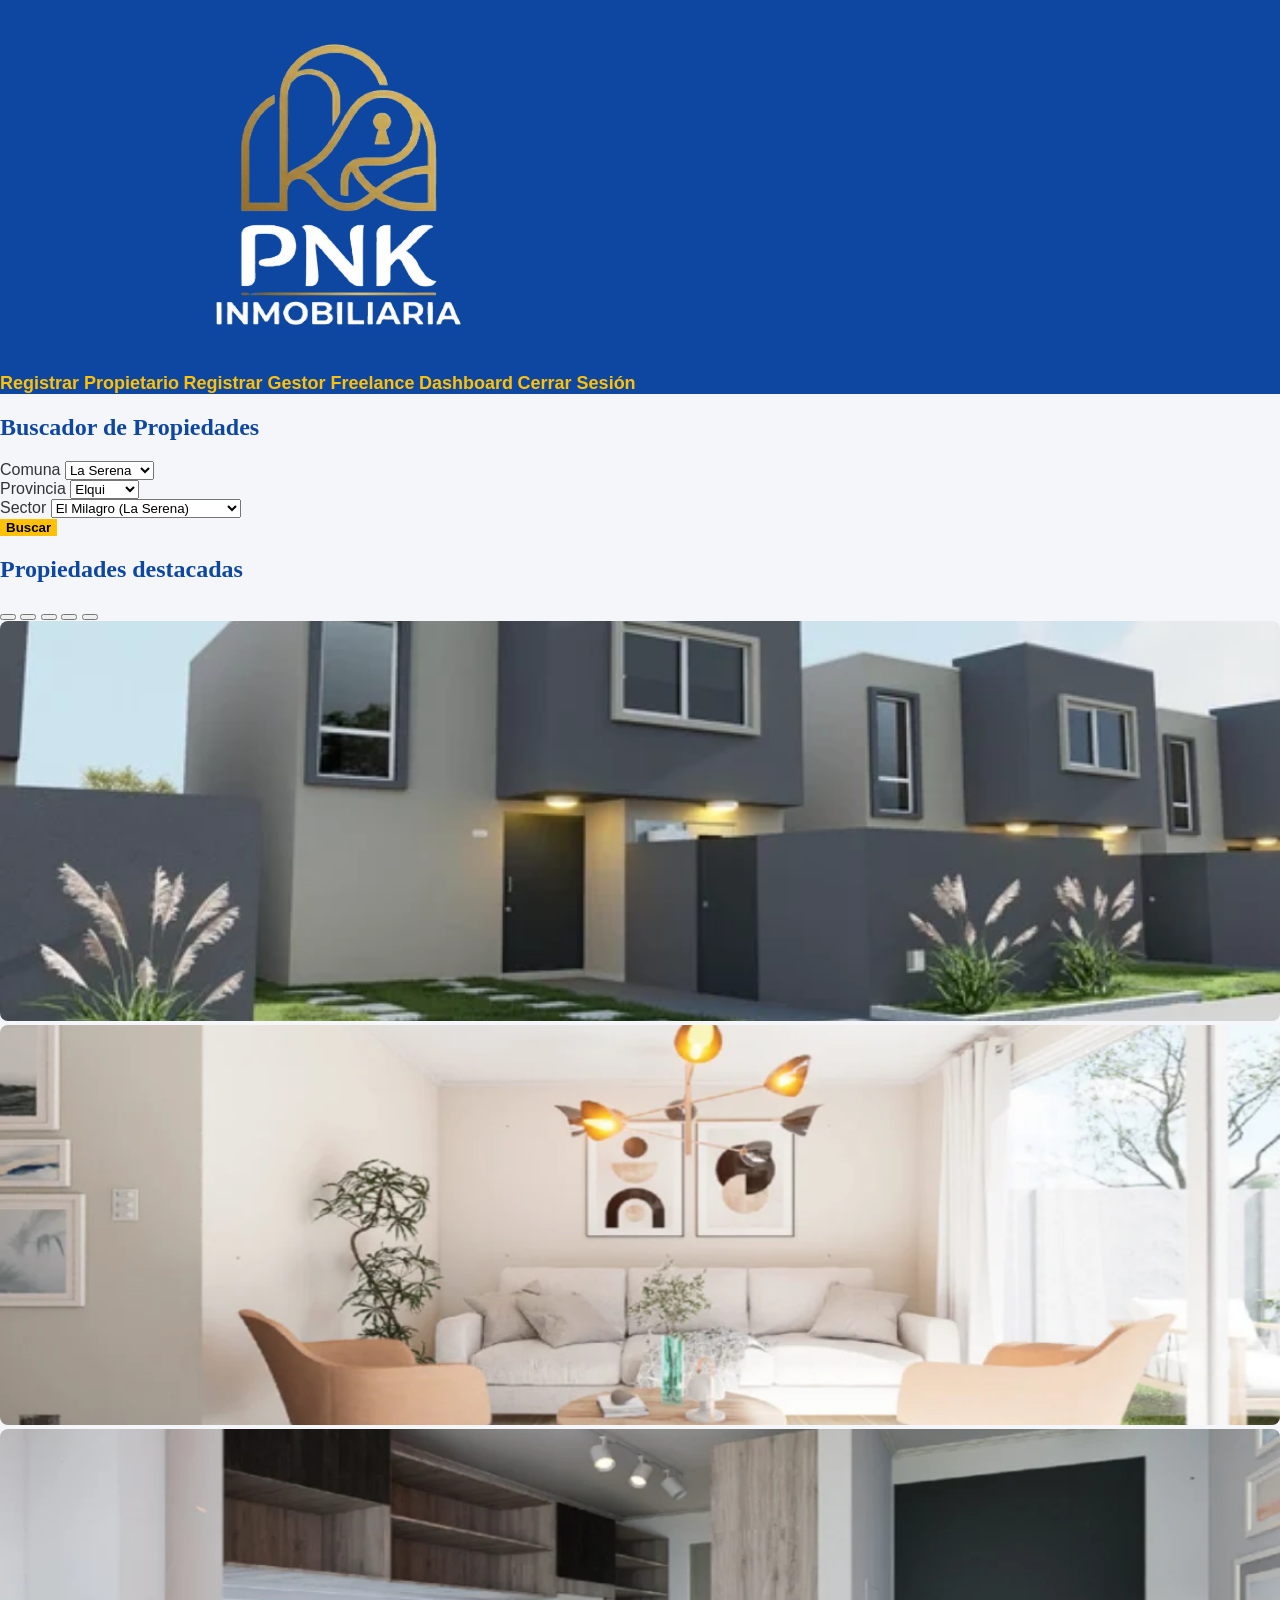
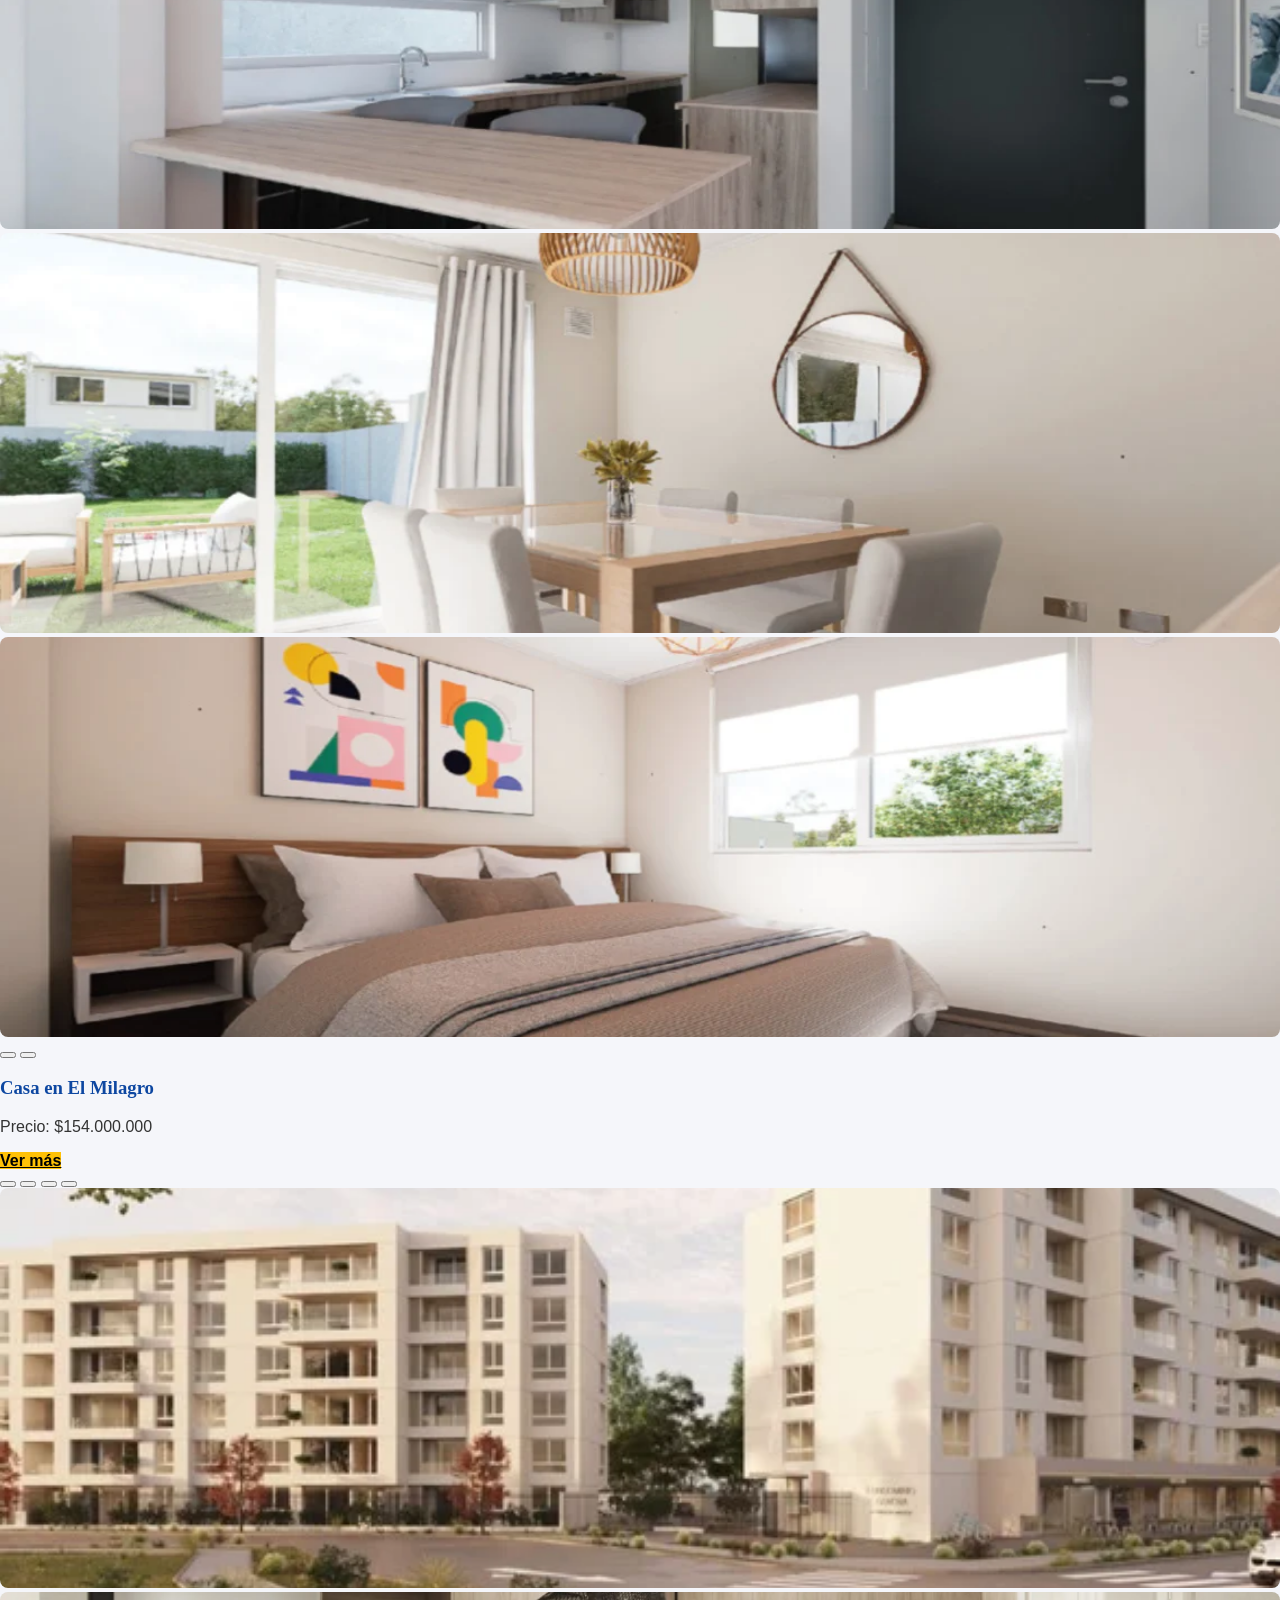
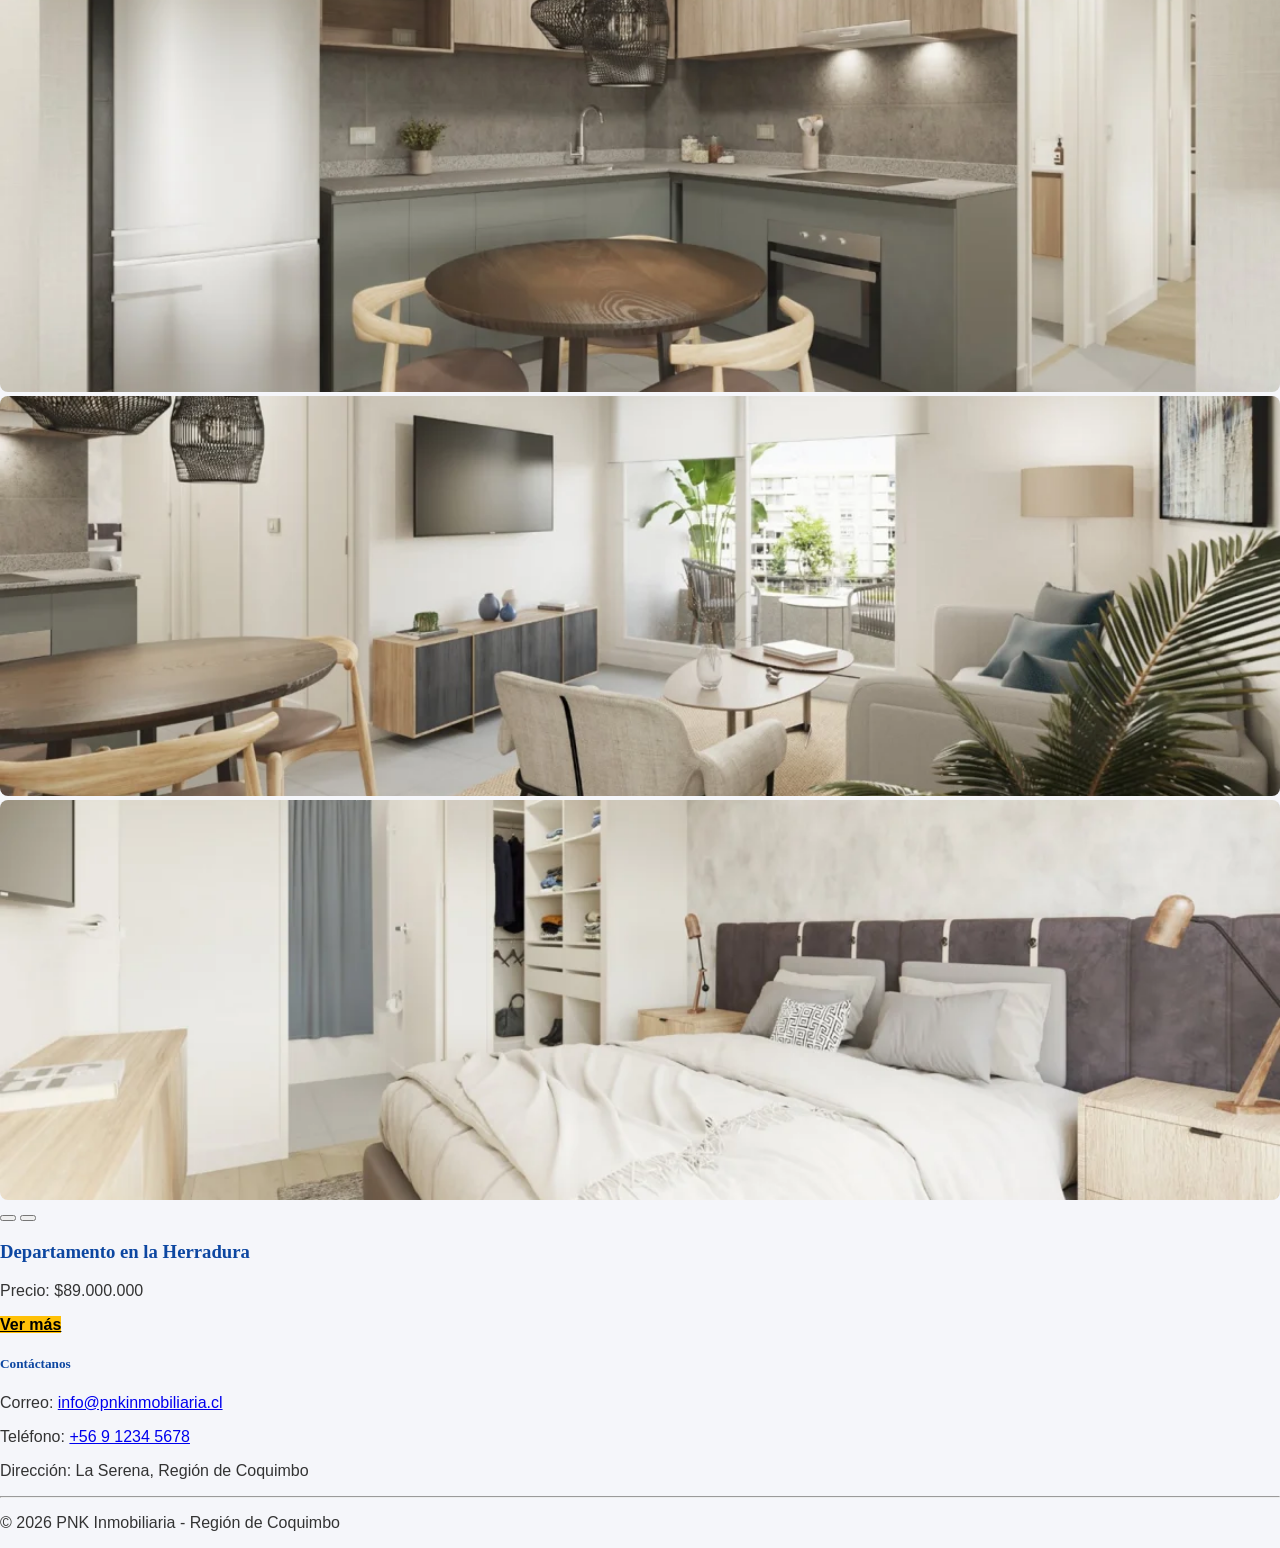
<file: postlogin.html>
<!DOCTYPE html>
<html lang="es">
<head>
    <meta charset="UTF-8">
    <meta name="viewport" content="width=device-width, initial-scale=1.0">
    <title>PNK Inmobiliaria</title>
    <link rel="stylesheet" href="css/style.css">
    <link rel="icon" href="img/iconoPNK.png">
    <link href="css/bootstrap.min.css" rel="stylesheet" integrity="sha384-EVSTQN3/azprG1Anm3QDgpJLIm9Nao0Yz1ztcQTwFspd3yD65VohhpuuCOmLASjC" crossorigin="anonymous">
</head>
<body>
    <header class="text-white py-3">
        <div class="container">
            <div class="row aling-items-center">
                <div class="col-md-3 d-flex aling-items-center">
                    <img src="img/LogoPNK2.png" alt="LogoPNKalt" class="me-2">
                </div>
                <div class="col-md-9 text-end">
                    <a href="registropropietario.html" class="text-warning fw-bold mx-2">Registrar Propietario</a>
                    <a href="registrogestor.html" class="text-warning fw-bold mx-2">Registrar Gestor Freelance</a>
                    <a href="dashboard.html" class="text-warning fw-bold mx-2">Dashboard</a>
                    <a href="index.html" class="text-warning fw-bold mx-2">Cerrar Sesión</a>
                </div>
            </div>
        </div>
    </header>
    <section class="container my-5">
        <h2 class="text-primary mb-4">Buscador de Propiedades</h2>
        <form class="row g-3">
            <div class="col-md-4">
                <label for="comuna" class="form-label fw-bold">Comuna</label>
                <select id="comuna" name="comuna" class="form-select">
                    <option>La Serena</option>
                    <option>Coquimbo</option>
                    <option>Vicuña</option>
                    <option>Ovalle</option>
                    <option>Illapel</option>
                    <option>Salamanca</option>
                </select>
            </div>

            <div class="col-md-4">
                <label for="provincia" class="form-label fw-bold">Provincia</label>
                <select id="provincia" name="provincia" class="form-select">
                    <option>Elqui</option>
                    <option>Limarí</option>
                    <option>Choapa</option>
                </select>
            </div>

            <div class="col-md-4">
                <label for="sector" class="form-label fw-bold">Sector</label>
                <select id="sector" name="sector" class="form-select">
                    <option>El Milagro (La Serena)</option>
                    <option>Las Compañías (La Serena)</option>
                    <option>Centro (Coquimbo)</option>
                    <option>Tierras Blancas (Coquimbo)</option>
                    <option>La Herradura (Coquimbo)</option>
                </select>
            </div>

            <div class="col-12">
                <button type="submit" class="btn btn-warning text-dark fw-bold text">Buscar</button>
            </div>
        </form>
    </section>

    <section class="container my-5">
    <h2 class="text-primary mb-4">Propiedades destacadas</h2>
    <div class="row g-4">
        
        <div class="col-md-6">
        <div class="carousel-destacado mb-3">
            <div id="carruselCasa" class="carousel slide" data-bs-ride="carousel">
            <div class="carousel-indicators">
                <button type="button" data-bs-target="#carruselCasa" data-bs-slide-to="0" class="active"></button>
                <button type="button" data-bs-target="#carruselCasa" data-bs-slide-to="1"></button>
                <button type="button" data-bs-target="#carruselCasa" data-bs-slide-to="2"></button>
                <button type="button" data-bs-target="#carruselCasa" data-bs-slide-to="3"></button>
                <button type="button" data-bs-target="#carruselCasa" data-bs-slide-to="4"></button>
            </div>
            <div class="carousel-inner">
                <div class="carousel-item active">
                <img src="img/casa_destacada_1/Casadestacada1.webp" alt="Casa destacada fachada" class="d-block w-100">
                </div>
                <div class="carousel-item">
                <img src="img/casa_destacada_1/Foto-6899f6ff11a8a1.webp" alt="Casa destacada living" class="d-block w-100">
                </div>
                <div class="carousel-item">
                <img src="img/casa_destacada_1/Foto-6899f6ff96b9b7.webp" alt="Casa destacada cocina" class="d-block w-100">
                </div>
                <div class="carousel-item">
                <img src="img/casa_destacada_1/Foto-6899f70033ef89.webp" alt="Casa destacada comedor" class="d-block w-100">
                </div>
                <div class="carousel-item">
                <img src="img/casa_destacada_1/Foto-6899f700bf6ad8.webp" alt="Casa destacada dormitorio" class="d-block w-100">
                </div>
            </div>
            <button class="carousel-control-prev" type="button" data-bs-target="#carruselCasa" data-bs-slide="prev">
                <span class="carousel-control-prev-icon"></span>
            </button>
            <button class="carousel-control-next" type="button" data-bs-target="#carruselCasa" data-bs-slide="next">
                <span class="carousel-control-next-icon"></span>
            </button>
            </div>
        </div>
        <div class="text-center">
            <h3 class="text-primary">Casa en El Milagro</h3>
            <p class="fw-bold">Precio: $154.000.000</p>
            <a href="#" class="btn btn-warning text-dark fw-bold">Ver más</a>
        </div>
        </div>

        <div class="col-md-6">
        <div class="carousel-destacado mb-3">
            <div id="carruselDepto" class="carousel slide" data-bs-ride="carousel">
            <div class="carousel-indicators">
                <button type="button" data-bs-target="#carruselDepto" data-bs-slide-to="0" class="active"></button>
                <button type="button" data-bs-target="#carruselDepto" data-bs-slide-to="1"></button>
                <button type="button" data-bs-target="#carruselDepto" data-bs-slide-to="2"></button>
                <button type="button" data-bs-target="#carruselDepto" data-bs-slide-to="3"></button>
            </div>
            <div class="carousel-inner">
                <div class="carousel-item active">
                <img src="img/departamento_destacado_1/Fachadasantamargarita-681a1d40816728.webp" alt="Departamento fachada" class="d-block w-100">
                </div>
                <div class="carousel-item">
                <img src="img/departamento_destacado_1/w-686e56a44df500.webp" alt="Departamento cocina/comedor" class="d-block w-100">
                </div>
                <div class="carousel-item">
                <img src="img/departamento_destacado_1/w-686e56a73c5243.webp" alt="Departamento living" class="d-block w-100">
                </div>
                <div class="carousel-item">
                <img src="img/departamento_destacado_1/w-686e56a9e16b61.webp" alt="Departamento dormitorio" class="d-block w-100">
                </div>
            </div>
            <button class="carousel-control-prev" type="button" data-bs-target="#carruselDepto" data-bs-slide="prev">
                <span class="carousel-control-prev-icon"></span>
            </button>
            <button class="carousel-control-next" type="button" data-bs-target="#carruselDepto" data-bs-slide="next">
                <span class="carousel-control-next-icon"></span>
            </button>
            </div>
        </div>
        <div class="text-center">
            <h3 class="text-primary">Departamento en la Herradura</h3>
            <p class="fw-bold">Precio: $89.000.000</p>
            <a href="#" class="btn btn-warning text-dark fw-bold">Ver más</a>
        </div>
        </div>

    </div>
    </section>

<footer id="contacto" class="bg-primary text-white py-4 mt-5">
    <div class="container">
    <div class="row">
        <div class="text-center">
        <h5 class="fw-bold">Contáctanos</h5>
        <p class="mb-1">Correo: <a href="mailto:info@pnkinmobiliaria.cl" class="text-warning">info@pnkinmobiliaria.cl</a></p>
        <p class="mb-1">Teléfono: <a href="tel:+56912345678" class="text-warning">+56 9 1234 5678</a></p>
        <p class="mb-0">Dirección: La Serena, Región de Coquimbo</p>
        </div>
    </div>

    <hr class="border-light my-3">
    <p class="text-center mb-0">© 2026 PNK Inmobiliaria - Región de Coquimbo</p>
    </div>
</footer>

    <script src="js/bootstrap.bundle.min.js" integrity="sha384-MrcW6ZMFYlzcLA8Nl+NtUVF0sA7MsXsP1UyJoMp4YLEuNSfAP+JcXn/tWtIaxVXM" crossorigin="anonymous"></script>
</body>
</html>
</file>
<file: css/style.css>
/* Definimos los colores principales de la marca para mantener consistencia */
:root {
    --color-header: #0d47a1;
    --color-secundario: #1976d2;
    --color-dark: #0a1950;
    --color-acento: #ffc107;
    --color-texto: #ffffff;
    --font-body: 'Lato', sans-serif;
    --font-heading: 'Playfair Display', serif;
    --shadow-card: 0 4px 6px rgba(0, 0, 0, 0.1);
    --shadow-hover: 0 10px 20px rgba(0, 0, 0, 0.15);
    --transition: all 0.3s ease;
    --radius: 10px;
}

/* Diseño general del menú superior y los títulos */
header {
    background-color: var(--color-header);
}

header a {
    font-size: large;
    color: var(--color-acento);
    font-weight: bold;
    text-decoration: none;
}

* {
    box-sizing: border-box;
}

body {
    font-family: var(--font-body);
    margin: 0;
    background: #f5f6fa;
    color: #333;
    min-height: 100vh;
    display: flex;
    flex-direction: column;
}

h1,
h2,
h3,
h4,
h5,
h6 {
    font-family: var(--font-heading);
    color: var(--color-header);
    font-weight: 700;
}

/* Override heading color on dark backgrounds */
.hero-section h1,
.hero-section h2,
.hero-section h3,
.footer-pnk h1,
.footer-pnk h2,
.footer-pnk h3,
.footer-pnk h4,
.bg-header-institutional h1,
.bg-header-institutional h2,
.bg-header-institutional h3,
.table-dark th {
    color: #fff;
}

.main-content {
    flex: 1;
}

/* ========== NAVBAR ========== */
.navbar-pnk {
    background: linear-gradient(135deg, var(--color-header), var(--color-dark));
    padding: 0.5rem 0;
    position: sticky;
    top: 0;
    z-index: 1000;
    box-shadow: 0 2px 15px rgba(0, 0, 0, 0.3);
    transition: var(--transition);
}

.navbar-pnk.scrolled {
    padding: 0.3rem 0;
    box-shadow: 0 4px 20px rgba(0, 0, 0, 0.4);
}

.nav-container {
    max-width: 1200px;
    margin: 0 auto;
    padding: 0 1rem;
    display: flex;
    align-items: center;
    justify-content: space-between;
}

.nav-logo img {
    height: 80px;
    object-fit: contain;
    transition: var(--transition);
}

.navbar-pnk.scrolled .nav-logo img {
    height: 55px;
}

.nav-links {
    display: flex;
    align-items: center;
    gap: 0.5rem;
}

.nav-link {
    color: var(--color-acento);
    text-decoration: none;
    font-weight: 700;
    padding: 0.5rem 0.8rem;
    border-radius: 8px;
    transition: var(--transition);
    font-size: 0.95rem;
    white-space: nowrap;
}

.nav-link:hover {
    color: #fff;
    background: rgba(255, 255, 255, 0.1);
}

.nav-btn-login {
    background: var(--color-acento);
    color: var(--color-header) !important;
    border-radius: 25px;
    padding: 0.5rem 1.2rem;
}

.nav-btn-login:hover {
    background: #e0a800;
    color: #fff !important;
    transform: translateY(-2px);
}

.nav-toggle {
    display: none;
    background: none;
    border: 2px solid var(--color-acento);
    color: var(--color-acento);
    font-size: 1.3rem;
    padding: 0.4rem 0.7rem;
    border-radius: 8px;
    cursor: pointer;
}

/* Nav Dropdowns */
.nav-dropdown {
    position: relative;
}

.nav-dropdown-toggle {
    background: none;
    border: none;
    cursor: pointer;
    display: flex;
    align-items: center;
    gap: 0.3rem;
}

.nav-dropdown-toggle .fa-chevron-down {
    font-size: 0.65rem;
    transition: transform 0.3s;
}

.nav-dropdown-menu {
    display: none;
    position: absolute;
    top: 100%;
    right: 0;
    background: var(--color-header);
    border-radius: 10px;
    min-width: 200px;
    box-shadow: 0 10px 30px rgba(0, 0, 0, 0.3);
    padding: 0.5rem 0;
    z-index: 1100;
    border: 1px solid rgba(255, 255, 255, 0.1);
}

.nav-dropdown-menu.show {
    display: block;
}

.nav-dropdown-menu a {
    display: block;
    padding: 0.6rem 1.2rem;
    color: var(--color-acento);
    text-decoration: none;
    font-weight: 600;
    transition: var(--transition);
}

.nav-dropdown-menu a:hover {
    background: rgba(255, 255, 255, 0.1);
    color: #fff;
}

.dropdown-divider {
    height: 1px;
    background: rgba(255, 255, 255, 0.15);
    margin: 0.3rem 0;
}

/* ========== CARDS ========== */
.premium-card {
    border: none;
    border-radius: var(--radius);
    box-shadow: var(--shadow-card);
    transition: var(--transition);
    background: #fff;
}

.premium-card:hover {
    transform: translateY(-5px);
    box-shadow: var(--shadow-hover);
}

.card-img-top {
    height: 300px;
    object-fit: cover;
}

.card-body {
    flex-grow: 1;
    display: flex;
    flex-direction: column;
    justify-content: space-between;
}

.card-title {
    color: var(--color-header);
    font-weight: bold;
}

/* ========== BUTTONS ========== */
.btn-custom,
.btn-warning {
    background-color: var(--color-acento);
    color: #000 !important;
    font-weight: bold;
    border: none;
    transition: var(--transition);
}

.btn-custom:hover,
.btn-warning:hover {
    background-color: #e0a800;
    color: #000 !important;
    transform: translateY(-2px);
    box-shadow: 0 5px 15px rgba(255, 193, 7, 0.4);
}

/* ========== CUSTOM HOVER LINKS (FOOTER) ========== */
.footer-pnk {
    background: linear-gradient(135deg, var(--color-header), var(--color-dark));
}

.custom-hover-link {
    transition: opacity 0.3s ease, color 0.3s ease;
}

.custom-hover-link:hover {
    opacity: 1 !important;
    color: var(--color-acento) !important;
}

.carousel-destacado img {
    height: 400px;
    object-fit: cover;
    width: 100%;
    border-radius: 8px;
}

/* Efectos visuales de sombreado y elevación para los paneles de los usuarios */
.premium-card {
    border: none;
    border-radius: 15px;
    box-shadow: 0 10px 30px rgba(0, 0, 0, 0.08);
    transition: transform 0.3s ease, box-shadow 0.3s ease;
}

/* ========== FORMS ========== */
.form-control:focus,
.form-select:focus {
    border-color: var(--color-acento);
    box-shadow: 0 0 0 0.2rem rgba(255, 193, 7, 0.25);
}

.form-section-title {
    border-bottom: 2px solid var(--color-acento);
    padding-bottom: 10px;
    margin-bottom: 25px;
    color: var(--color-header);
    font-weight: bold;
}

.check-grid {
    display: grid;
    grid-template-columns: repeat(auto-fill, minmax(180px, 1fr));
    gap: 15px;
}

/* ========== TABLES ========== */
.table-striped tbody tr:nth-of-type(odd) {
    background-color: #f8f9fa;
}

.table-responsive {
    border-radius: 10px;
    overflow: hidden;
}

/* ========== CAROUSEL ========== */
.carousel-destacado img {
    height: 400px;
    object-fit: cover;
    width: 100%;
    border-radius: 8px;
}

/* ========== HERO ========== */
.hero-section {
    position: relative;
    overflow: hidden;
}

.hero-section::after {
    content: '';
    position: absolute;
    bottom: 0;
    left: 0;
    right: 0;
    height: 60px;
    background: linear-gradient(transparent, #f5f6fa);
}

/* ========== SOBRE NOSOTROS ========== */
#sobre-nosotros {
    color: #000;
    font-size: large;
    line-height: 1.6;
    text-align: justify;
}

#sobre-nosotros h2 {
    color: var(--color-header);
}

#sobre-nosotros strong {
    color: var(--color-header);
}

/* ========== RESPONSIVE ========== */
@media (max-width: 768px) {
    .nav-toggle {
        display: block;
    }

    .nav-links {
        display: none;
        position: absolute;
        top: 100%;
        left: 0;
        right: 0;
        background: var(--color-dark);
        flex-direction: column;
        padding: 1rem;
        box-shadow: 0 10px 30px rgba(0, 0, 0, 0.3);
    }

    .nav-links.active {
        display: flex;
    }

    .nav-dropdown-menu {
        position: static;
        box-shadow: none;
        border: none;
        background: rgba(255, 255, 255, 0.05);
        border-radius: 8px;
    }

    .hero-section {
        min-height: 300px !important;
    }

    .hero-section h1 {
        font-size: 2rem !important;
    }

    .footer-grid {
        grid-template-columns: 1fr;
        text-align: center;
    }

    .footer-social {
        justify-content: center;
    }

    .carousel-destacado img {
        height: 250px;
    }
}

/* ========== ANIMATIONS ========== */
@keyframes fadeInUp {
    from {
        opacity: 0;
        transform: translateY(30px);
    }

    to {
        opacity: 1;
        transform: translateY(0);
    }
}

.premium-card {
    animation: fadeInUp 0.5s ease-out;
}

/* Alert animations */
.alert {
    animation: fadeInUp 0.3s ease-out;
}

/* ========== MISC ========== */
.bg-header-institutional {
    background-color: var(--color-header) !important;
}

/*responsividad para el Header en celular*/
@media (max-width: 991px) {
    header .container.d-flex {
        flex-direction: column !important;
        justify-content: center !important;
        text-align: center !important;
        gap: 15px !important;
    }

    header .d-flex.align-items-center {
        flex-wrap: wrap !important;
        justify-content: center !important;
        gap: 10px !important;
    }

    header .mx-2,
    header .dropdown,
    header .text-end {
        margin: 5px !important;
        text-align: center !important;
    }
}
</file>
